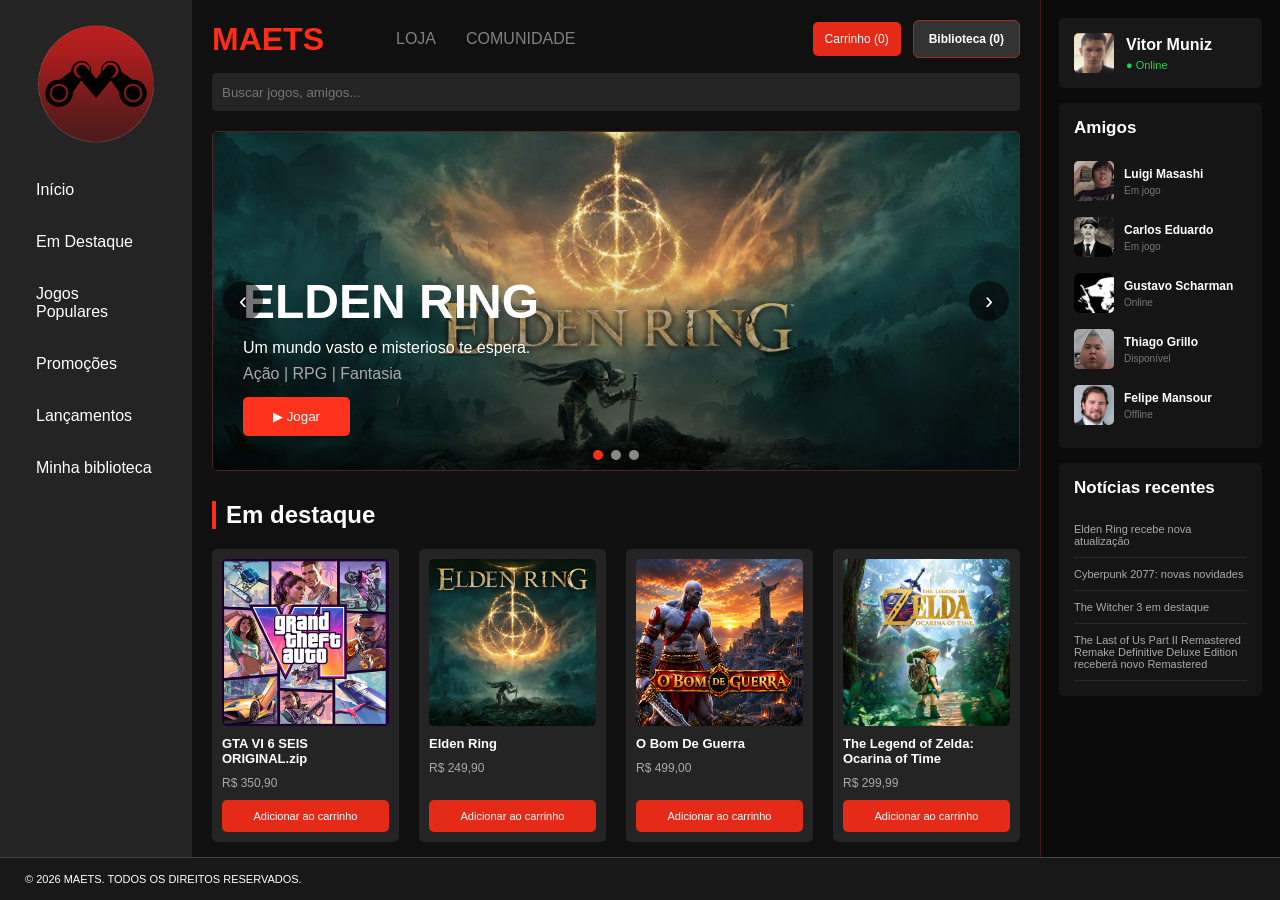
<file: index.html>
<!DOCTYPE html>
<html lang="pt-br">
<head>
    <meta charset="UTF-8">
    <meta name="viewport" content="width=device-width, initial-scale=1.0">
    <link rel="stylesheet" type="text/css" href="style.css">
    <title>MAETS</title>
    <link rel="icon" type="image/x-icon" href="images/logo.png">
    <style>
    html::-webkit-scrollbar, 
    body::-webkit-scrollbar,
    *::-webkit-scrollbar {
      display: none !important;
    }
    html, body, * {
      -ms-overflow-style: none !important;  
      scrollbar-width: none !important;     
    }
    </style>
    <script src="script.js" defer></script>
</head>
   
<body>

    <div class="maets-page">

        <div class="main-content">

            <aside class="sidebar">

                <img class="logo" src="images/logo.png">

                <nav class="menu">
                    <a href="#inicio">Início</a>
                    <a href="#destaque">Em Destaque</a>
                    <a href="#populares">Jogos Populares</a>
                    <a href="#promocoes">Promoções</a>
                    <a href="#lancamentos">Lançamentos</a>
                </nav>
            </aside>

            <main class="main">

                <div class="top" id="inicio">
                    <h1>MAETS</h1>

                    <div class="top-menu">
                        <a href="index.html">LOJA</a>
                        <a href="comunidade.html">COMUNIDADE</a>
                    </div>
                </div>

                <div class="search">
                    <input type="text" placeholder="Buscar jogos, amigos...">
                </div>

                <!-- CARROSSEL -->
                <section class="carrossel" aria-label="Destaques">
                    <figure class="slide ativo">
                        <img src="images/banner/elden_ban.webp" alt="Banner 1">
                        <div class="banner-text">
                            <h2>ELDEN RING</h2>
                            <p>Um mundo vasto e misterioso te espera.</p>
                            <span>Ação | RPG | Fantasia</span>
                            <button>▶ Jogar</button>
                        </div>
                    </figure>
                    <figure class="slide">
                        <img src="images/banner/bom_bann.png" alt="Banner 2">
                        <div class="banner-text">
                             <h2>O BOM DE GUERRA</h2>
                              <p>Desafie os deuses e enfrente seu destino na rocinha.</p>
                             <span>Combate | Mitologia | Aventura</span>
                             <button>▶ Jogar</button>
                        </div>
                    </figure>
                    <figure class="slide">
                        <img src="images/banner/gta_ban2.jpg" alt="Banner 3">
                        <div class="banner-text">
                            <h2>GTA VI 6 SEIS ORIGINAL.zip</h2>
                            <p>Domine as ruas e escreva sua própria história.</p>
                            <span>Ação | Aventura | Mundo Aberto | Crime</span>
                            <button>▶ Jogar</button>
                        </div>
                    </figure>

                    <button type="button" class="carrossel-seta carrossel-anterior" aria-label="Imagem anterior">‹</button>
                    <button type="button" class="carrossel-seta carrossel-proximo" aria-label="Próxima imagem">›</button>
                    <div class="carrossel-pontos"></div>
                </section>

                <div id="destaque">
                <h2 class="titulo">Em destaque</h2>

                <section class="jogos">
                    <a class="jogo"><img src="images/gta_cv.jpg"><strong>GTA VI 6 SEIS ORIGINAL.zip</strong><span>R$ 350,90</span></a>
                    <a class="jogo"><img src="images/elden_capa.webp"><strong>Elden Ring</strong><span>R$ 249,90</span></a>
                    <a class="jogo"><img src="images/bom_cv.jpg"><strong>O Bom De Guerra</strong><span>R$ 499,00</span></a>
                    <a class="jogo"><img src="images/zelda.png.jpg"><strong>The Legend of Zelda: Ocarina of Time</strong><span>R$ 299,99</span></a>
                    <a class="jogo"><img src="images/residente.jpg"><strong>O Residente do Mal, Os Últimos de Nós</strong><span>R$ 260,00</span></a>
                    <a class="jogo"><img src="images/read_dead.avif"><strong>Red Dead Redemption 2</strong><span>R$ 149,90</span></a>
                    <a class="jogo"><img src="images/ULTIMODENOS2.jpg"><strong>The Last of Us Part II Remastered Remake Definitive Deluxe Edition</strong><span>R$ 399,90</span></a>
                    <a class="jogo"><img src="images/cyber_capa.jpeg"><strong>Cyberpunk 2077</strong><span>R$ 189,90</span></a>
                    <a class="jogo"><img src="images/Hollow_Knight_cover.jpg"><strong>Hollow Knight</strong><span>R$ 36,99</span></a>
                    <a class="jogo"><img src="images/DARK4.jpg"><strong>Dark Souls IV</strong><span>R$ 289,90</span></a>
                    <a class="jogo"><img src="images/silksong_cv.webp"><strong>Hollow Knight: Silksong</strong><span>R$ 46,97</span></a>
                    <a class="jogo"><img src="images/the_witcher_cv.jpg"><strong>The Witcher 3</strong><span>R$ 69,90</span></a>
                    <a class="jogo"><img src="images/physint_cv.webp"><strong>Physint</strong><span>R$ 699,00</span></a>
                    <a class="jogo"><img src="images/CORREIO_SIMULATOR.jpg"><strong>Death Stranding 2: On the Beach</strong><span>R$ 399,90</span></a>
                    <a class="jogo"><img src="images/MGS4.jpg"><strong>Metal Gear Solid 4: Guns of the Patriots</strong><span>R$ 149,90</span></a>
                </section>
                </div>

                <div id="populares">
                <h2 class="titulo">Jogos populares</h2>

                <section class="jogos">
                    <a class="jogo"><img src="images/rob_cv.jpg"><strong>Robroquis</strong><span>R$ 1.099,90</span></a>
                    <a class="jogo"><img src="images/palw_cv.jpg"><strong>Palworld</strong><span>R$ 129,90</span></a>
                    <a class="jogo"><img src="images/bomba_cv.jpg"><strong>Bomba Patch</strong><span>R$ 25,90</span></a>
                    <a class="jogo"><img src="images/valorant_cover.webp"><strong>Valorant</strong><span>Gratuito</span></a>
                    <a class="jogo"><img src="images/cs2_cv.webp"><strong>Counter-Strike 2</strong><span>Gratuito</span></a>
                    <a class="jogo"><img src="images/stardew_cv.jpg"><strong>Stardew Valley</strong><span>R$ 36,99</span></a>
                    <a class="jogo"><img src="images/baldurs_cv.avif"><strong>Baldur's Gate 3</strong><span>R$ 199,90</span></a>
                    <a class="jogo"><img src="images/ff.jpg"><strong>Free Fire</strong><span>R$ 9,99</span></a>
                </section>
                </div>

                <div id="promocoes">
                <h2 class="titulo">Promoções</h2>

                <section class="jogos">
                    <a class="jogo"><img src="images/Hollow_Knight_cover.jpg"><strong>Hollow Knight</strong><span>R$ 36,99</span></a>
                    <a class="jogo"><img src="images/stardew_cv.jpg"><strong>Stardew Valley</strong><span>R$ 36,99</span></a>
                    <a class="jogo"><img src="images/the_witcher_cv.jpg"><strong>The Witcher 3</strong><span>R$ 69,90</span></a>
                </section>
                </div>

                <div id="lancamentos">
                <h2 class="titulo">Lançamentos</h2>

                <section class="jogos">
                    <a class="jogo"><img src="images/silksong_cv.webp"><strong>Hollow Knight: Silksong</strong><span>R$ 46,97</span></a>
                    <a class="jogo"><img src="images/CORREIO_SIMULATOR.jpg"><strong>Death Stranding 2: On the Beach</strong><span>R$ 399,90</span></a>
                    <a class="jogo"><img src="images/DARK4.jpg"><strong>Dark Souls IV</strong><span>R$ 289,90</span></a>
                </section>
                </div>

            </main>

            <aside class="friends">

                <div class="profile" role="button" tabindex="0" aria-expanded="false" aria-controls="perfil-dados">
                    <div class="avatar">V<img src="images/perfil/vitor.png" alt="Foto de Vitor Muniz" onerror="this.remove()"></div>
                    <div>
                        <strong>Vitor Muniz</strong>
                        <span>● Online</span>
                    </div>
                </div>

                <div class="perfil-dados" id="perfil-dados" hidden>
                    <p>Nome do perfil <strong>Vitor Muniz</strong></p>
                    <p>Status <strong id="perfil-status">Online</strong></p>
                    <p>Jogos <strong id="perfil-jogos">0</strong></p>
                </div>

                <div class="friend-list">
                    <h2>Amigos</h2>

                    <div class="friend">
                        <div class="avatar">L<img src="images/perfil/luigi.jpg" alt="Foto de Luigi Masashi" onerror="this.remove()"></div>
                        <div>
                            <strong>Luigi Masashi</strong>
                            <span>Em jogo</span>
                        </div>
                    </div>

                    <div class="friend">
                        <div class="avatar">C<img src="images/perfil/carlos.jpg" alt="Foto de Carlos Eduardo" onerror="this.remove()"></div>
                        <div>
                            <strong>Carlos Eduardo</strong>
                            <span>Em jogo</span>
                        </div>
                    </div>

                    <div class="friend">
                        <div class="avatar">G<img src="images/perfil/gustavo.jpg" alt="Foto de Gustavo Scharman" onerror="this.remove()"></div>
                        <div>
                            <strong>Gustavo Scharman</strong>
                            <span>Online</span>
                        </div>
                    </div>

                    <div class="friend">
                        <div class="avatar">T<img src="images/perfil/thiago.jpg" alt="Foto de Thiago Grillo" onerror="this.remove()"></div>
                        <div>
                            <strong>Thiago Grillo</strong>
                            <span>Disponível</span>
                        </div>
                    </div>

                    <div class="friend">
                        <div class="avatar">F<img src="images/perfil/felipe.jpg" alt="Foto de Felipe Mansour" onerror="this.remove()"></div>
                        <div>
                            <strong>Felipe Mansour</strong>
                            <span>Offline</span>
                        </div>
                    </div>
                </div>

                <div class="news">
                    <h2>Notícias recentes</h2>
                    <p>Elden Ring recebe nova atualização</p>
                    <p>Cyberpunk 2077: novas novidades</p>
                    <p>The Witcher 3 em destaque</p>
                    <p>The Last of Us Part II Remastered Remake Definitive Deluxe Edition receberá novo Remastered</p>
                </div>

            </aside>

        </div>

        <footer class="footer">
            <p style="font-size: 11px;">&copy; 2026 MAETS. TODOS OS DIREITOS RESERVADOS.</p>
        </footer>

    </div>

</body>
</html>
</file>
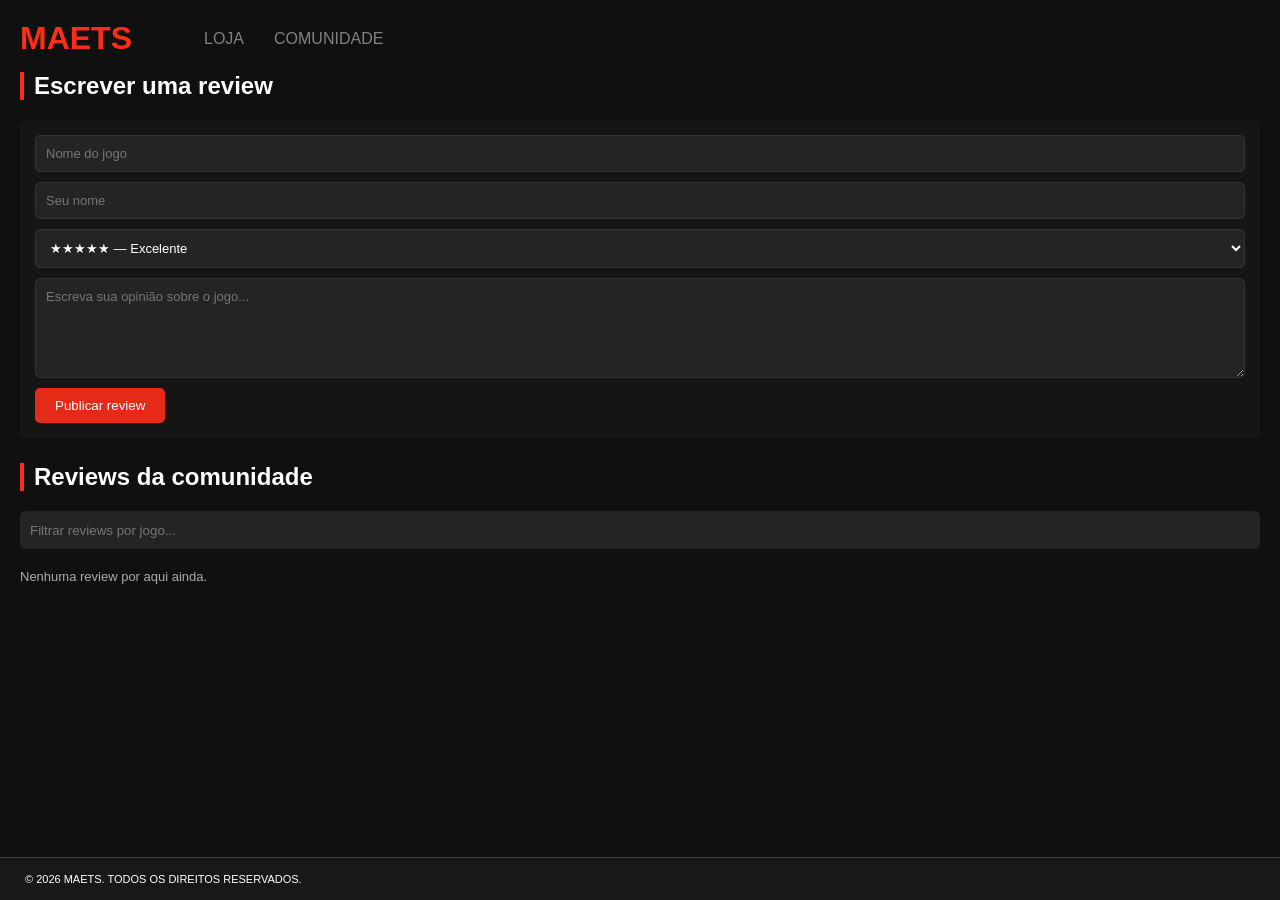
<file: comunidade.html>
<!DOCTYPE html>
<html lang="pt-br">
<head>
    <meta charset="UTF-8">
    <meta name="viewport" content="width=device-width, initial-scale=1.0">
    <link rel="stylesheet" type="text/css" href="style.css">
    <title>MAETS - Comunidade</title>
    <link rel="icon" type="image/x-icon" href="images/logo.png">
</head>

<body>
    <div class="maets-page">
        <div class="main-content">
            <main class="main">

                <div class="top">
                    <h1>MAETS</h1>
                    <div class="top-menu">
                        <a href="index.html">LOJA</a>
                        <a href="comunidade.html">COMUNIDADE</a>
                    </div>
                </div>

                <h2 class="titulo">Escrever uma review</h2>

                <form class="review-form" id="form-review">
                    <input type="text" id="jogo" list="jogos-lista" placeholder="Nome do jogo" maxlength="80" required>
                    <datalist id="jogos-lista"></datalist>
                    <input type="text" id="autor" placeholder="Seu nome" maxlength="40" required>
                    <select id="nota" aria-label="Nota">
                        <option value="5">★★★★★ — Excelente</option>
                        <option value="4">★★★★☆ — Muito bom</option>
                        <option value="3">★★★☆☆ — Regular</option>
                        <option value="2">★★☆☆☆ — Ruim</option>
                        <option value="1">★☆☆☆☆ — Péssimo</option>
                    </select>
                    <textarea id="texto" placeholder="Escreva sua opinião sobre o jogo..." maxlength="800" required></textarea>
                    <button type="submit">Publicar review</button>
                </form>

                <h2 class="titulo">Reviews da comunidade</h2>

                <div class="search">
                    <input type="text" id="filtro" placeholder="Filtrar reviews por jogo...">
                </div>

                <div id="reviews"></div>

            </main>
        </div>

        <footer class="footer">
            <p style="font-size: 11px;">&copy; 2026 MAETS. TODOS OS DIREITOS RESERVADOS.</p>
        </footer>
    </div>

    <script>
    const CHAVE = 'maets_reviews';
    const sugestoes = ['Elden Ring', 'Cyberpunk 2077', 'The Witcher 3', 'Hollow Knight', 'Hollow Knight: Silksong',
        'Red Dead Redemption 2', 'Stardew Valley', "Baldur's Gate 3", 'Palworld', 'Valorant', 'Counter-Strike 2', 'Free Fire'];
    const form = document.getElementById('form-review');
    const lista = document.getElementById('reviews');
    const filtro = document.getElementById('filtro');
    let reviews = [];

    sugestoes.forEach((nome) => {
        const op = document.createElement('option');
        op.value = nome;
        document.getElementById('jogos-lista').appendChild(op);
    });

    try {
        reviews = JSON.parse(localStorage.getItem(CHAVE) || '[]');
        if (!Array.isArray(reviews)) reviews = [];
    } catch { reviews = []; }

    function salvar() {
        try { localStorage.setItem(CHAVE, JSON.stringify(reviews)); }
        catch (erro) { console.warn('Não foi possível salvar as reviews:', erro); }
    }

    function criar(tag, classe, texto) {
        const e = document.createElement(tag);
        if (classe) e.className = classe;
        if (texto !== undefined) e.textContent = texto;
        return e;
    }

    function mostrar() {
        const termo = filtro.value.trim().toLowerCase();
        const itens = reviews.filter(r => r.jogo.toLowerCase().includes(termo));
        lista.replaceChildren();
        if (!itens.length) lista.appendChild(criar('p', 'carrinho-vazio', 'Nenhuma review por aqui ainda.'));
        itens.forEach((r) => {
            const card = criar('div', 'review');
            const topo = criar('div', 'review-topo');
            topo.append(criar('strong', '', r.jogo), criar('span', 'estrelas', '★'.repeat(r.nota) + '☆'.repeat(5 - r.nota)));
            const remover = criar('button', 'review-remover', 'Remover');
            remover.type = 'button';
            remover.addEventListener('click', () => {
                reviews = reviews.filter(x => x.id !== r.id);
                salvar();
                mostrar();
            });
            const rodape = criar('div', 'review-topo');
            rodape.append(criar('small', '', `${r.autor} • ${new Date(r.id).toLocaleDateString('pt-BR')}`), remover);
            card.append(topo, criar('p', '', r.texto), rodape);
            lista.appendChild(card);
        });
    }

    form.addEventListener('submit', (e) => {
        e.preventDefault();
        reviews.unshift({
            id: Date.now(),
            jogo: document.getElementById('jogo').value.trim(),
            autor: document.getElementById('autor').value.trim(),
            nota: Number(document.getElementById('nota').value),
            texto: document.getElementById('texto').value.trim()
        });
        salvar();
        form.reset();
        mostrar();
    });

    filtro.addEventListener('input', mostrar);
    mostrar();
    </script>
</body>
</html>
</file>
<file: style.css>
* {
    margin: 0;
    padding: 0;
    box-sizing: border-box;
    color: white;
    font-family: Verdana, Geneva, Tahoma, sans-serif;
}

body {
    background-color: #000000;
}

.maets-page {
    display: flex;
    flex-direction: column;
    height: 100vh;
}

.main-content {
    display: flex;
    flex-direction: row;
    flex: 1;
    overflow: hidden;
}

.sidebar {
    background-color: #242424;
    width: 15%;
    min-width: 190px;
    padding: 24px;
    border-right: 1px solid #4a1717;
}

.logo {
    width: 120px;
    height: 120px;
    border-radius: 60px;
    display: block;
    margin: 0 auto 25px;
}

.menu {
    display: flex;
    flex-direction: column;
    gap: 10px;
}

.menu a {
    text-decoration: none;
    padding: 12px;
    border-radius: 5px;
}

.menu a:hover {
    background-color: #e52b18;
}

.menu-extra {
    display: flex;
    flex-direction: column;
    gap: 12px;
    margin-top: 30px;
    border-top: 1px solid gray;
    padding-top: 25px;
}

.menu-extra a {
    text-decoration: none;
    color: gray;
    font-size: 13px;
}

.menu-extra a:hover {
    color: white;
}

.main {
    background-color: #101010;
    flex: 1;
    padding: 20px;
    overflow-y: auto;
}

.top {
    display: flex;
    flex-direction: row;
    align-items: center;
    margin-bottom: 15px;
}

.top h1 {
    color: #ff2d18;
}

.top-menu {
    display: flex;
    flex-direction: row;
    gap: 30px;
    margin-left: 60px;
}

.top-menu a {
    text-decoration: none;
    color: gray;
}

.top-menu a:hover {
    color: white;
}

.search {
    background-color: #242424;
    border-radius: 5px;
    padding: 10px;
    margin-bottom: 20px;
}

.search input {
    background-color: transparent;
    border: none;
    outline: none;
    margin-left: 10px;
    width: 90%;
}

.banner {
    height: 300px;
    background-color: #1d1715;
    border-radius: 5px;
    border: 1px solid #4a2722;
    display: flex;
    flex-direction: row;
    align-items: flex-end;
    padding: 30px;
    margin-bottom: 30px;
}

.banner-text h2 {
    font-size: 48px;
    margin-bottom: 10px;
}

.banner-text p {
    margin-bottom: 8px;
}

.banner-text span {
    color: #aaa;
}

.banner button {
    display: block;
    background-color: #ff321b;
    border: none;
    border-radius: 5px;
    padding: 12px 30px;
    margin-top: 20px;
    cursor: pointer;
}

.banner button:hover {
    background-color: #ff513d;
}

.titulo {
    margin-bottom: 20px;
    border-left: 4px solid #ff2d18;
    padding-left: 10px;
}

.jogos {
    display: flex;
    flex-direction: row;
    flex-wrap: wrap;
    gap: 20px;
    margin-bottom: 30px;
}

.jogo {
    background-color: #242424;
    width: 170px;
    border-radius: 5px;
    display: flex;
    flex-direction: column;
    padding: 10px;
    gap: 10px;
    text-decoration: none;
    cursor: pointer;
}

.jogo img {
    width: 150px;
    height: 150px;
    border-radius: 5px;
}

.jogo strong {
    font-size: 13px;
}

.jogo span {
    color: #aaa;
    font-size: 12px;
}

.jogo:hover {
    background-color: #4a1717;
}

.friends {
    background-color: #0b0b0b;
    width: 18%;
    min-width: 240px;
    padding: 18px;
    border-left: 1px solid #4a1717;
}

.profile {
    background-color: #181818;
    padding: 15px;
    border-radius: 5px;
    display: flex;
    flex-direction: row;
    align-items: center;
    gap: 12px;
    margin-bottom: 15px;
}

.avatar {
    width: 40px;
    height: 40px;
    border-radius: 5px;
    background-color: #d72816;
    display: flex;
    flex-direction: row;
    align-items: center;
    justify-content: center;
    font-weight: bold;
}

.profile div:last-child {
    display: flex;
    flex-direction: column;
    gap: 5px;
}

.profile span {
    color: #24d34c;
    font-size: 11px;
}

.friend-list,
.news,
.maets-card {
    background-color: #151515;
    border-radius: 5px;
    padding: 15px;
    margin-bottom: 15px;
}

.friend-list h2,
.news h2 {
    font-size: 17px;
    margin-bottom: 15px;
}

.friend {
    display: flex;
    flex-direction: row;
    align-items: center;
    gap: 10px;
    padding: 8px 0;
}

.friend div:last-child {
    display: flex;
    flex-direction: column;
    gap: 4px;
}

.friend strong {
    font-size: 12px;
}

.friend span {
    color: #777;
    font-size: 10px;
}

.news p {
    color: #aaa;
    font-size: 11px;
    padding: 10px 0;
    border-bottom: 1px solid #292929;
}

.maets-card {
    display: flex;
    flex-direction: column;
    align-items: center;
    gap: 8px;
    text-align: center;
}

.maets-card img {
    width: 80px;
    height: 80px;
    border-radius: 40px;
}

.maets-card strong {
    color: #ff2d18;
    font-size: 20px;
}

.maets-card span {
    color: #888;
    font-size: 10px;
}

.footer {
    background-color: #181818;
    border-top: 1px solid #444;
    padding: 15px 25px;
    display: flex;
    flex-direction: row;
    align-items: center;
    gap: 30px;
}

.download {
    display: flex;
    flex-direction: column;
    flex: 1;
    gap: 6px;
    max-width: 450px;
    margin: 0 auto;
}

.barra {
    height: 5px;
    width: 100%;
    background-color: #555;
    border-radius: 3px;
}

.barra div {
    height: 5px;
    width: 42%;
    background-color: #ff2d18;
    border-radius: 3px;
}

@media (max-width: 1000px) {
    .friends {
        display: none;
    }

    .sidebar {
        width: 22%;
    }
}

@media (max-width: 700px) {
    .sidebar {
        display: none;
    }

    .top-menu {
        display: none;
    }

    .jogo {
        width: 150px;
    }

    .jogo img {
        width: 130px;
        height: 130px;
    }
}

html::-webkit-scrollbar {
  display: none;
}

.top {
    flex-wrap: wrap;
    gap: 12px;
}

.abrir-carrinho,
.adicionar-carrinho,
.limpar-carrinho,
.finalizar-carrinho {
    border: none;
    border-radius: 5px;
    padding: 10px 12px;
    background-color: #e52b18;
    color: white;
    cursor: pointer;
    font-size: 12px;
}

.abrir-carrinho {
    margin-left: auto;
    white-space: nowrap;
}

.adicionar-carrinho {
    width: 100%;
    margin-top: auto;
    font-size: 11px;
}

.abrir-carrinho:hover,
.adicionar-carrinho:hover,
.limpar-carrinho:hover,
.finalizar-carrinho:hover {
    background-color: #ff513d;
}

.adicionar-carrinho:disabled,
.limpar-carrinho:disabled,
.finalizar-carrinho:disabled {
    background-color: #444;
    color: #bbb;
    cursor: default;
}

.carrinho-camada {
    position: fixed;
    inset: 0;
    z-index: 100;
    background-color: rgba(0, 0, 0, 0.75);
    display: flex;
    justify-content: flex-end;
}

.carrinho-camada[hidden] {
    display: none;
}

.carrinho-painel {
    width: min(390px, 100%);
    height: 100%;
    background-color: #181818;
    border-left: 1px solid #4a1717;
    padding: 20px;
    display: flex;
    flex-direction: column;
    gap: 16px;
}

.carrinho-cabecalho {
    display: flex;
    justify-content: space-between;
    align-items: center;
    border-bottom: 1px solid #444;
    padding-bottom: 15px;
}

.carrinho-cabecalho h2 {
    font-size: 20px;
}

.fechar-carrinho {
    border: none;
    background: transparent;
    font-size: 22px;
    cursor: pointer;
}

.carrinho-itens {
    flex: 1;
    min-height: 0;
    overflow-y: auto;
}

.carrinho-vazio {
    color: #aaa;
    font-size: 13px;
}

.carrinho-item {
    display: flex;
    align-items: center;
    justify-content: space-between;
    gap: 12px;
    padding: 15px 0;
    border-bottom: 1px solid #333;
}

.carrinho-item > div {
    display: flex;
    flex-direction: column;
    gap: 6px;
    min-width: 0;
}

.carrinho-item strong {
    font-size: 12px;
    overflow-wrap: anywhere;
}

.carrinho-item span {
    color: #aaa;
    font-size: 12px;
}

.carrinho-item button {
    border: none;
    background: transparent;
    color: #ff513d;
    cursor: pointer;
    font-size: 12px;
}

.carrinho-rodape {
    display: flex;
    flex-direction: column;
    gap: 10px;
    border-top: 1px solid #444;
    padding-top: 15px;
}

.carrinho-rodape p {
    font-size: 16px;
    margin-bottom: 5px;
}

.carrinho-aberto {
    overflow: hidden;
}

.carrossel {
    position: relative; 
    height: clamp(180px, 32vw, 340px);
    background-color: #1d1715;
    border: 1px solid #4a2722; 
    border-radius: 5px;
    overflow: hidden;
    margin-bottom: 30px;
}

.slide {
    position: absolute;
    inset: 0;
    opacity: 0;
    visibility: hidden;
    transition: opacity .6s;
}

.slide.ativo {
    opacity: 1;
    visibility: visible;
}

.slide img {
    width: 100%;
    height: 100%;
    object-fit: cover;
}

.slide::after {
    content: "";
    position: absolute;
    inset: 0; 
    background: linear-gradient(transparent 40%, rgba(0, 0, 0, .7));
    pointer-events: none;
}

.slide .banner-text {
    position: absolute;
    z-index: 1;
    left: clamp(14px, 4vw, 30px);
    right: 60px;
    bottom: 34px;
}

.slide .banner-text h2 {
    font-size: clamp(22px, 5vw, 48px);
}

.slide .banner-text button {
    display: block;
    background-color: #ff321b;
    border: none;
    border-radius: 5px;
    padding: 12px 30px;
    margin-top: 14px;
    cursor: pointer;
}

.slide .banner-text button:hover {
    background-color: #ff513d;
}

.carrossel-seta {
    position: absolute;
    top: 50%;
    transform: translateY(-50%);
    z-index: 2;
    width: 40px;
    height: 40px;
    border: none;
    border-radius: 50%;
    background-color: rgba(0, 0, 0, .55);
    font-size: 24px;
    line-height: 1;
    cursor: pointer;
}

.carrossel-seta:hover {
    background-color: #e52b18;
}

.carrossel-anterior {
    left: 10px;
}

.carrossel-proximo {
    right: 10px;
}

.carrossel-pontos {
    position: absolute;
    bottom: 10px;
    left: 50%;
    transform: translateX(-50%);
    z-index: 2;
    display: flex;
    gap: 8px;
}

.carrossel-pontos button {
    width: 10px;
    height: 10px;
    padding: 0; 
    border: none; 
    border-radius: 50%;
    background-color: #888;
    cursor: pointer;
}

.carrossel-pontos button.ativo {
    background-color: #ff2d18;
}

.avatar {
    position: relative;
    overflow: hidden;
    flex: none;
}

.avatar img {
    position: absolute;
    inset: 0;
    width: 100%;
    height: 100%;
    object-fit: cover;
}

.profile {
    cursor: pointer;
}

.profile.offline span {
    color: #777;
}

.perfil-dados {
    display: flex;
    flex-direction: column;
    gap: 8px;
    background-color: #181818;
    border: 1px solid #4a1717;
    border-radius: 5px;
    padding: 12px 15px;
    margin: -5px 0 15px;
    font-size: 12px;

}

.perfil-dados[hidden] {
    display: none;
}

.perfil-dados p {
    display: grid;
    grid-template-columns: minmax(0, 1fr) auto;
    align-items: center;
    gap: 10px;
    color: #aaa;
}

.perfil-dados strong {
    text-align: right;
}

.review-form {
    display: flex;
    flex-direction: column;
    gap: 10px;
    background-color: #151515;
    border-radius: 5px;
    padding: 15px;
    margin-bottom: 25px;
}

.review-form input, .review-form select, .review-form textarea {
    width: 100%;
    background-color: #242424;
    border: 1px solid #333;
    border-radius: 5px;
    padding: 10px;
    font-size: 13px;
}

.review-form option {
    background-color: #242424;
}

.review-form textarea {
    min-height: 100px;
    resize: vertical;
}

.review-form button {
    align-self: flex-start;
    border: none;
    border-radius: 5px;
    padding: 10px 20px;
    background-color: #e52b18;
    cursor: pointer;
}

.review-form button:hover {
    background-color: #ff513d;
}

.review {
    background-color: #151515;
    border-left: 4px solid #ff2d18;
    border-radius:
    5px; padding: 14px;
    margin-bottom: 12px;
}

.review-topo {
    display: flex;
    flex-wrap: wrap;
    justify-content: space-between;
    align-items: center;
    gap: 8px;
}

.review p {
    color: #ccc;
    font-size: 13px;
    margin: 8px 0;
    overflow-wrap: anywhere;
}

.review small {
    color: #777;
}

.estrelas {
    color: #ffc933;
}

.review-remover {
    border: none;
    background: transparent;
    color: #ff513d;
    cursor: pointer;
    font-size: 12px;
}

.jogos {
    display: grid;
    grid-template-columns: repeat(auto-fill, minmax(160px, 1fr));
}

.jogo {
    width: auto;
    min-width: 0;
}

.jogo img {
    width: 100%;
    height: auto;
    aspect-ratio: 1 / 1;
    object-fit: cover;
}

.jogo strong {
    overflow-wrap: anywhere;
}

.search input {
    width: 100%;
    margin-left: 0;
}

.top-menu {
    display: flex;
}

@media (max-width: 1000px) {
    .maets-page {
        height: auto;
        min-height: 100vh;
    }
    .main-content {
        flex-direction: column;
        overflow: visible;
    }
    .sidebar {
        display: flex;
        align-items: center;
        gap: 12px;
        width: 100%;
        min-width: 0;
        padding: 10px 14px;
        border-right: none;
        border-bottom: 1px solid #4a1717;
        position: sticky;
        top: 0;
        z-index:20;
    }
    .logo {
        width: 44px;
        height: 44px;
        border-radius: 50%;
        margin: 0;
        flex: none;
    }
    .menu {
        flex: 1;
        min-width: 0;
        flex-direction: row;
        align-items: center;
        gap: 4px;
        overflow-x: auto;
    }
    .menu a {
        white-space: nowrap;
        padding: 8px 10px;
        font-size: 13px;
    }
    .menu-extra {
        display: none;
    }
    .main {
        flex: none;
        overflow: visible;
        padding: 14px;
    }
    .friends {
        display: block;
        width: 100%;
        min-width: 0;
        border-left: none;
        border-top: 1px solid #4a1717;
    }
}

@media (max-width: 700px) {
    .top-menu {
        margin-left: 20px;
        gap: 16px;
    }
    .top h1 {
        font-size: 22px;
    }
    .carrossel-seta {
        width: 32px;
        height: 32px;
        font-size: 20px;
    }
    .slide .banner-text p, .slide .banner-text span {
        font-size: 12px;
    }
    .slide .banner-text button { 
        padding: 8px 18px;
        margin-top: 8px;
    }
}

@media (max-width: 420px) {
    .jogos {
        grid-template-columns: repeat(2, minmax(0, 1fr));
        gap: 12px;
    }
    .slide .banner-text span {
        display: none;
    }
}

/* Checkout fictício e biblioteca MAETS */
.abrir-biblioteca, .maets-acoes button, .biblioteca-fechar, .biblioteca-card button {
    border: 0; border-radius: 6px; background: #e52b18; color: #fff;
    padding: 11px 15px; cursor: pointer; font-weight: bold; font-size: 12px;
}
.abrir-biblioteca { white-space: nowrap; background: #333; border: 1px solid #a62c20; }
.abrir-biblioteca:hover, .maets-acoes button:hover, .biblioteca-fechar:hover, .biblioteca-card button:hover { background: #ff4937; }
.maets-modal, .maets-biblioteca { position: fixed; inset: 0; z-index: 120; background: rgba(0,0,0,.87); display: flex; justify-content: center; align-items: center; padding: 16px; }
.maets-modal[hidden], .maets-biblioteca[hidden], .maets-jogar-aviso[hidden], .maets-erro[hidden] { display: none; }
.maets-dialog { width: min(540px,100%); max-height: 95vh; overflow-y: auto; background: #1b1b1b; border: 1px solid #66241f; padding: 25px; border-radius: 12px; box-shadow: 0 20px 80px #000b; }
.maets-modal-topo, .maets-total, .maets-resumo-item, .maets-biblioteca-topo { display: flex; justify-content: space-between; align-items: center; gap: 14px; }
.maets-modal-topo { margin-bottom: 16px; }.maets-modal-topo h2 { font-size: 24px; }
.maets-fechar { font-size: 22px; border: 0; background: none; cursor: pointer; }
.maets-aviso { color: #f7c8a5; background: #39271c; border: 1px solid #684125; padding: 12px; border-radius: 6px; font-size: 12px; line-height: 1.6; }
.maets-resumo { max-height: 180px; overflow-y: auto; margin: 18px 0; }
.maets-resumo-item { padding: 9px 0; border-bottom: 1px solid #383838; font-size: 12px; }
.maets-resumo-item span { color: #ddd; }.maets-resumo-item strong { white-space: nowrap; }
.maets-total { border-top: 1px solid #555; padding: 15px 0; font-size: 17px; }.maets-total strong { color: #ff5a48; }
.maets-metodos { border: 1px solid #444; border-radius: 7px; padding: 12px; display: grid; gap: 13px; margin-bottom: 20px; }
.maets-metodos legend { font-size: 13px; padding: 0 6px; }.maets-metodos label { display: flex; gap: 9px; align-items: center; font-size: 13px; cursor: pointer; }
.maets-metodos input { accent-color: #ff3826; }.maets-acoes { display: flex; justify-content: flex-end; flex-wrap: wrap; gap: 10px; }
.maets-acoes .maets-voltar { background: #444; }.maets-erro { color: #ff998d; margin: 10px 0; font-size: 13px; }
.maets-biblioteca { z-index: 130; padding: 0; background: #0e0e0e; align-items: stretch; }
.maets-biblioteca-pagina { width: 100%; height: 100%; overflow-y: auto; padding: clamp(20px,4vw,60px); }
.maets-biblioteca-topo { border-bottom: 1px solid #4a2626; padding-bottom: 24px; margin-bottom: 28px; flex-wrap: wrap; }
.maets-biblioteca-topo h2 { font-size: clamp(26px,3vw,42px); margin: 7px 0; }.maets-sobretitulo { color: #ff513d; font-size: 12px; letter-spacing: 2px; }
.biblioteca-contagem { color: #aaa; font-size: 13px; }.biblioteca-fechar { background: #292929; border: 1px solid #666; }
.biblioteca-grade { display: grid; grid-template-columns: repeat(auto-fill, minmax(195px, 1fr)); gap: 22px; }
.biblioteca-card { background: #1c1c1c; overflow: hidden; border: 1px solid #363636; border-radius: 9px; }
.biblioteca-card img { width: 100%; aspect-ratio: 4/3; object-fit: cover; display: block; }
.biblioteca-card-info { display: flex; flex-direction: column; align-items: flex-start; gap: 12px; padding: 16px; }
.biblioteca-card-info strong { font-size: 14px; line-height: 1.45; }.biblioteca-card-info span { font-size: 12px; color: #52d783; }
.biblioteca-card button { width: 100%; font-size: 13px; }.biblioteca-vazia { grid-column: 1/-1; text-align: center; padding: 70px 20px; border: 1px dashed #555; border-radius: 8px; }
.biblioteca-vazia h3 { margin-bottom: 12px; }.biblioteca-vazia p { color: #aaa; line-height: 1.6; }
.maets-jogar-aviso { padding: 15px; background: #233327; border: 1px solid #406e4b; border-radius: 6px; margin-top: 22px; font-size: 13px; }
@media(max-width:700px) { .maets-dialog { padding: 18px; }.biblioteca-grade { grid-template-columns: repeat(2,minmax(0,1fr)); gap: 12px; }.biblioteca-card-info { padding: 12px; } }
@media(max-width:420px) { .biblioteca-grade { grid-template-columns: 1fr; } }
</file>
